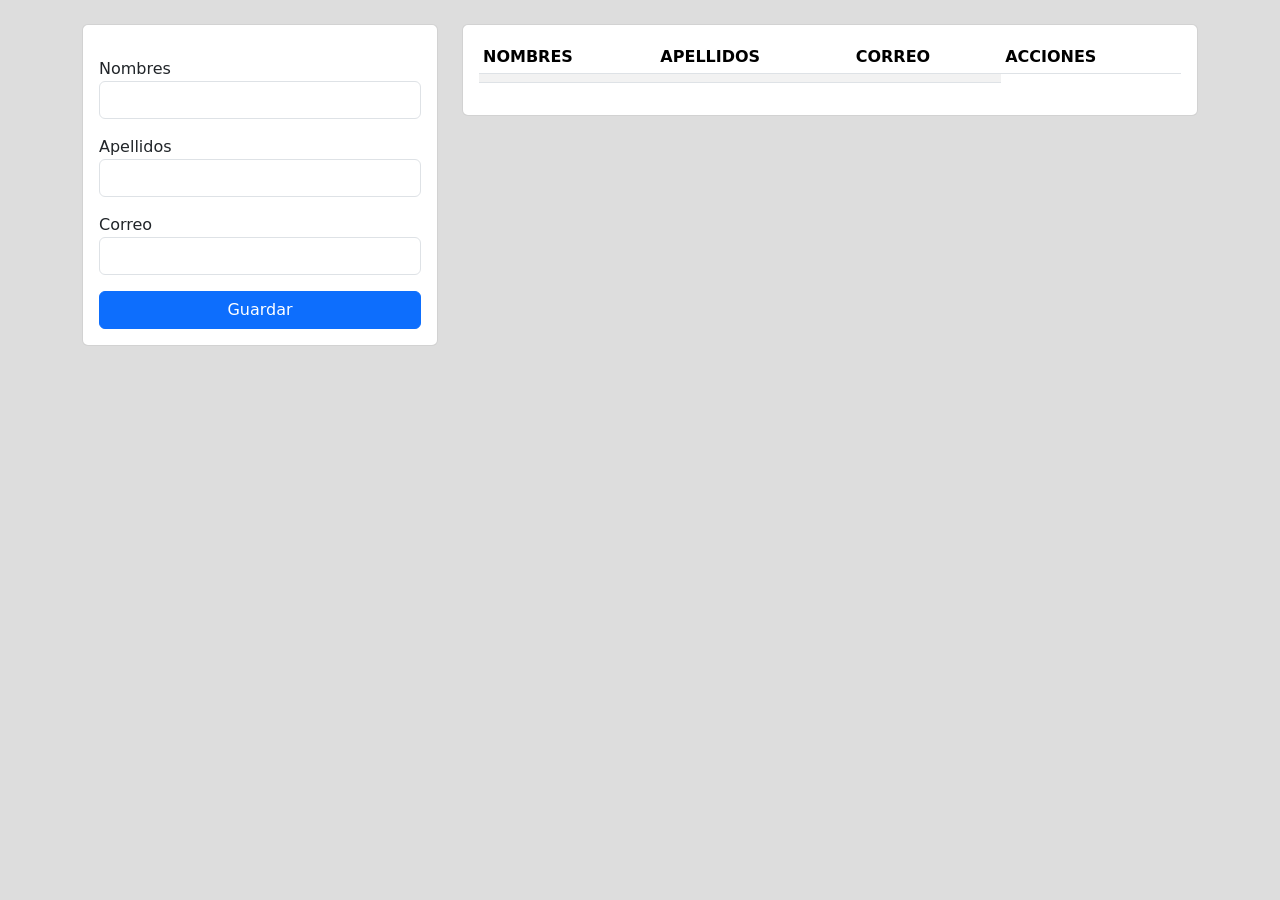
<file: clase3/index.html>
<!DOCTYPE html>
<html lang="en">
<head>
    <meta charset="UTF-8">
    <meta name="viewport" content="width=device-width, initial-scale=1.0">
    <title>Document</title>
    <link rel="stylesheet" href="https://cdn.jsdelivr.net/npm/bootstrap@5.0.2/dist/css/bootstrap.min.css">

</head>
<body style="background-color: #ddd;">
     <div class="container mt-4">
        <div class="row">
            <div class="col-md-4">
                <div class="card">
                    <div class="card-body">
                          <form action="">
                             <div class="mt-3">
                                 <label for="">Nombres</label>
                                 <input type="text" id="nombres" class="form-control">
                             </div>
                             <div class="mt-3">
                                <label for="">Apellidos</label>
                                <input type="text" id="apellidos" class="form-control">
                            </div>
                            <div class="mt-3">
                                <label for="">Correo</label>
                                <input type="text" id="correo" class="form-control">
                            </div>
                            <button type="button" onclick="guardarUsuario()" class="btn btn-primary w-100 mt-3">Guardar</button>
                          </form>
                    </div>
                </div>
            </div>
            <div class="col-md-8">
                <div class="card">
                    <div class="card-body">
                        <div class="table-responsive">
                            <table class="table table-striped table-hover table-sm">
                                <thead>
                                    <tr class="bg-primary text-white">
                                        <th>NOMBRES</th>
                                        <th>APELLIDOS</th>
                                        <th>CORREO</th>
                                        <th>ACCIONES</th>
                                    </tr>
                                </thead>
                                <!-- AQUI va el nuevo contenido-->
                                <tbody>
                                    <tr>
                                        <td id="resNombre"></td>
                                        <td id="resApellido"></td>
                                        <td id="resCorreo"></td>  
                                    </tr>
                                </tbody>
                            </table>
                        </div>
                    </div>
                </div>
            </div>
        </div>
     </div>
     <script src="./app.js"></script>
</body>
</html>
</file>
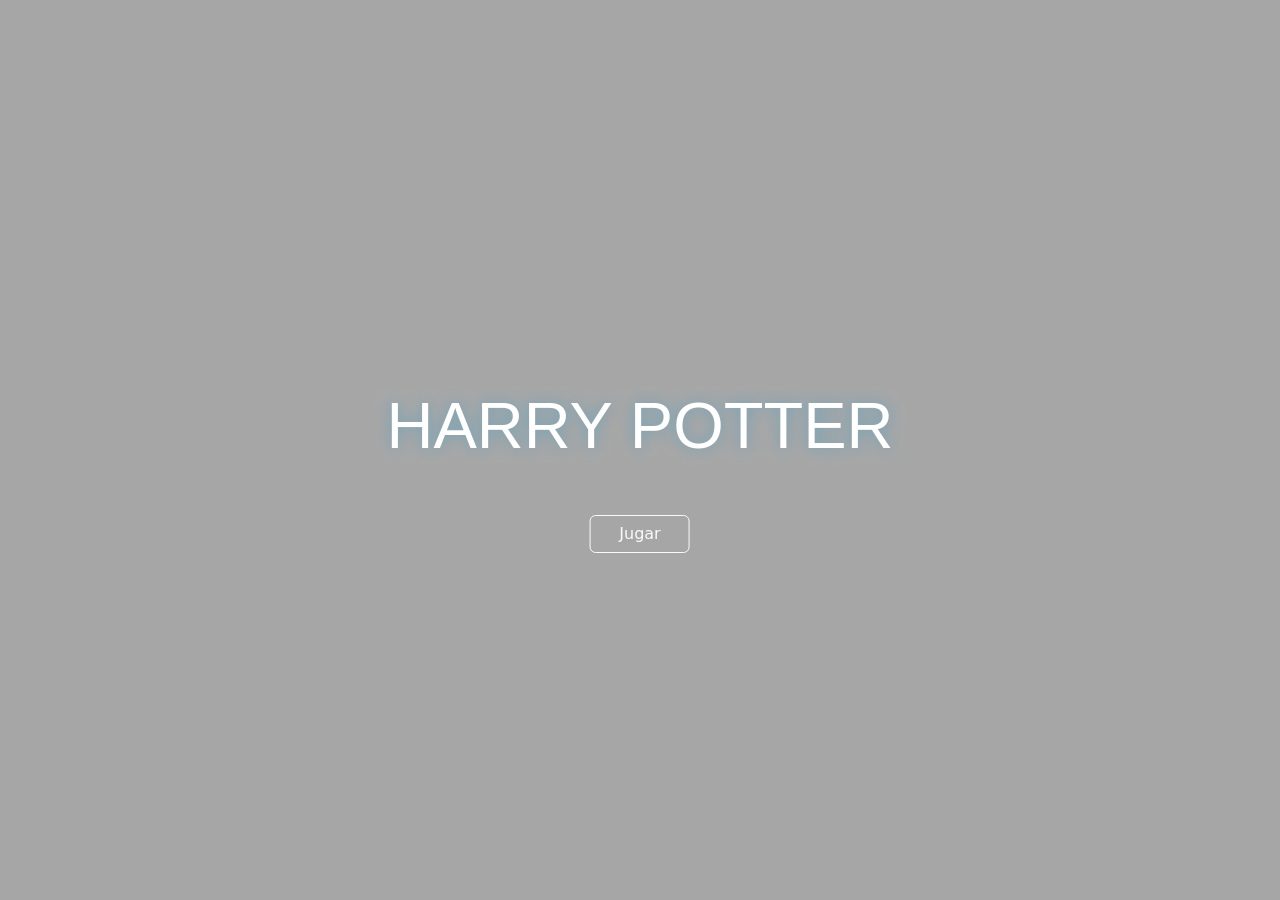
<file: harry poterrr/index.html>
<!DOCTYPE html>
<html lang="en">
  <head>
    <meta charset="UTF-8" />
    <meta name="viewport" content="width=device-width, initial-scale=1.0" />
    <title>Document</title>
    <link rel="stylesheet" href="./app.css" />
    <link href="https://fonts.cdnfonts.com/css/harry-potter" rel="stylesheet" />
    <link
      href="https://cdn.jsdelivr.net/npm/bootstrap@5.3.2/dist/css/bootstrap.min.css"
      rel="stylesheet"
      integrity="sha384-T3c6CoIi6uLrA9TneNEoa7RxnatzjcDSCmG1MXxSR1GAsXEV/Dwwykc2MPK8M2HN"
      crossorigin="anonymous"/>
  </head>

  
  <body>
    <div>
      <video class="video-1" src="./videos/video.mp4" muted loop autoplay></video>
      <div class="vd"></div>
    </div>

    <div class="primer">
      <div>
        <div class="position-absolute top-50 start-50 translate-middle">
          <h1 class="titulo mb-5 ">HARRY POTTER</h1>
          <div class="position-absolute top-50 start-50 translate-middle mt-5 ">
            <br>
            <br>
            <br>
            <button onclick="jugar()" type="button" class="btn btn-outline-light">Jugar</button>
          </div>
        </div>
      </div>
    </div>

    <script  src="./app.js"></script>
  </body>
</html>
</file>
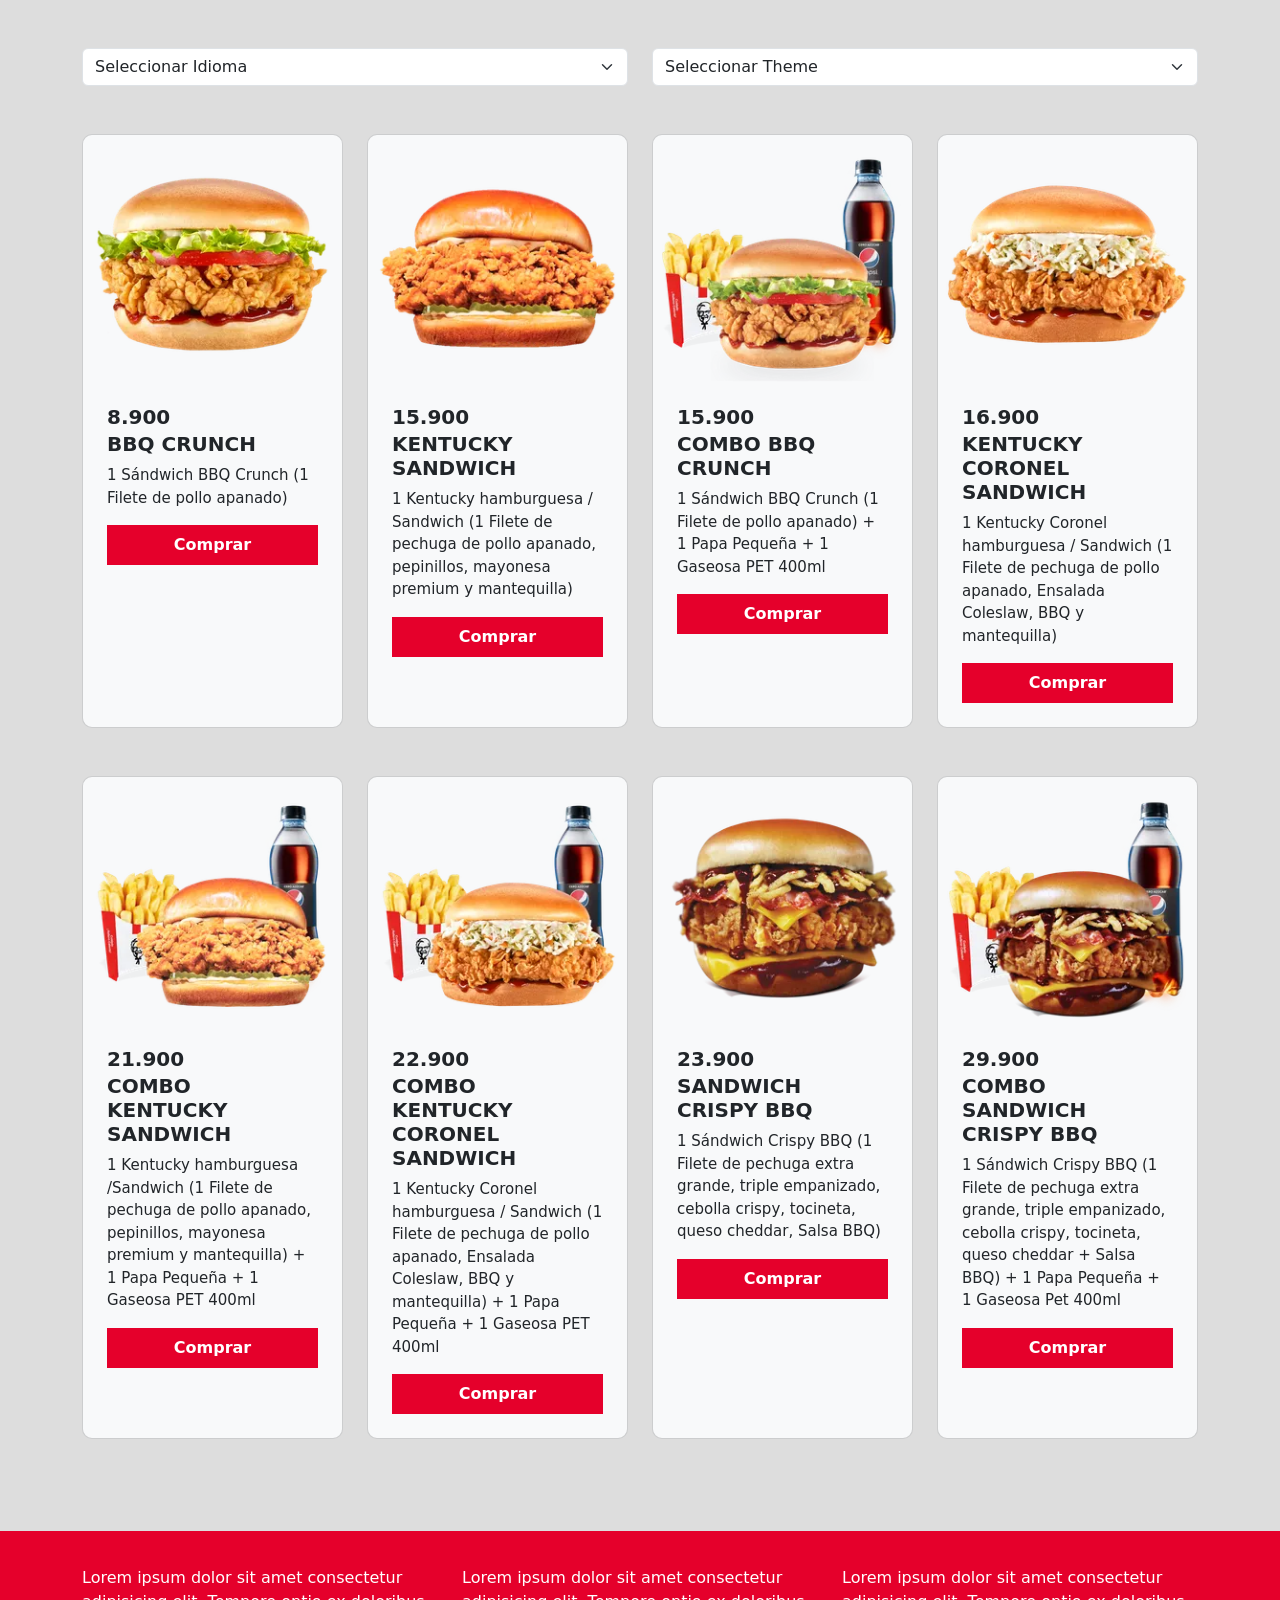
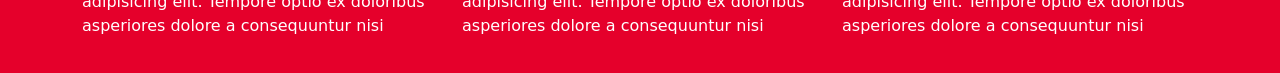
<file: kfc/index.html>
<!DOCTYPE html>
<html lang="en">
<head>
    <meta charset="UTF-8">
    <meta name="viewport" content="width=device-width, initial-scale=1.0">
    <title>Document</title>
    <link href="https://cdn.jsdelivr.net/npm/bootstrap@5.0.2/dist/css/bootstrap.min.css" rel="stylesheet" integrity="sha384-EVSTQN3/azprG1Anm3QDgpJLIm9Nao0Yz1ztcQTwFspd3yD65VohhpuuCOmLASjC" crossorigin="anonymous">
    <link rel="stylesheet" href="./app.css">
</head>
<body class="theme-claro">
    <section class="mt-5">
        <div class="container">
            <div class="row">
                <div class="col-md-6">
                    <select onchange="idioma()" id="idioma" class="form-select">
                        <option value="" disabled selected>Seleccionar Idioma</option>
                        <option value="es">Español</option>
                        <option value="en">Ingles</option>
                    </select>
                </div>
                <div class="col-md-6">
                    <select onchange="color()" name="" id="color" class="form-select">
                        <option value="" disabled selected>Seleccionar Theme</option>
                        <option value="light">Claro</option>
                        <option value="dark">Oscuro</option>
                    </select>
                </div>
            </div>
        </div>
    </section> 

    <section>
        <div class="container">
            <div class="row">
                <div class="col-md-3 col-sm-6 mt-5">
                    <div <div class="card p-2 h-100 bg-light  text-dark">
                        <img class="img-fluid" src="./images/hamburguesa-1.webp">
                        <div class="card-body">
                            <span class="precio">8.900</span>
                            <h2 class="nombre-producto" id="nombre-1">BBQ CRUNCH</h2>
                            <p class="descripcion" id="texto-1">1 Sándwich BBQ Crunch (1 Filete de pollo apanado)</p>
                            <button class="button-buy">Comprar</button>
                        </div>
                    </div>
                </div>

                <div class="col-md-3 col-sm-6 mt-5">
                    <div <div class="card p-2 h-100 bg-light  text-dark">
                        <img class="img-fluid" src="./images/hamburguesa-2.webp">
                        <div class="card-body"> 
                            <span class="precio">15.900</span>
                            <h2 class="nombre-producto" id="nombre-2">KENTUCKY SANDWICH</h2>
                            <p class="descripcion" id="texto-2">1 Kentucky hamburguesa / Sandwich (1 Filete de pechuga de pollo apanado, pepinillos, mayonesa premium y mantequilla)</p>
                            <button class="button-buy">Comprar</button>
                        </div>
                    </div>
                </div>

                <div class="col-md-3 col-sm-6 mt-5">
                    <div <div class="card p-2 h-100 bg-light  text-dark">
                        <img class="img-fluid" src="./images/hamburguesa-3.webp">
                        <div class="card-body">
                            <span class="precio">15.900</span>
                            <h2 class="nombre-producto" id="nombre-3">COMBO BBQ CRUNCH</h2>
                            <p class="descripcion" id="texto-3">1 Sándwich BBQ Crunch (1 Filete de pollo apanado) + 1 Papa Pequeña + 1 Gaseosa PET 400ml</p>
                            <button class="button-buy">Comprar</button>
                        </div>
                    </div>
                </div>

                <div class="col-md-3 col-sm-6 mt-5">
                    <div <div class="card p-2 h-100 bg-light  text-dark">
                        <img class="img-fluid" src="./images/hamburguesa-4.webp">
                        <div class="card-body">
                            <span class="precio">16.900</span>
                            <h2 class="nombre-producto" id="nombre-4">KENTUCKY CORONEL SANDWICH</h2>
                            <p class="descripcion" id="texto-4">1 Kentucky Coronel hamburguesa / Sandwich (1 Filete de pechuga de pollo apanado, Ensalada Coleslaw, BBQ y mantequilla)</p>
                            <button class="button-buy">Comprar</button>
                        </div>
                    </div>
                </div>

                <div class="col-md-3 col-sm-6 mt-5">
                    <div <div class="card p-2 h-100 bg-light  text-dark">
                        <img class="img-fluid" src="./images/hamburguesa-5.webp">
                        <div class="card-body">
                            <span class="precio">21.900</span>
                            <h2 class="nombre-producto" id="nombre-5">COMBO KENTUCKY SANDWICH</h2>
                            <p class="descripcion" id="texto-5">1 Kentucky hamburguesa /Sandwich (1 Filete de pechuga de pollo apanado, pepinillos, mayonesa premium y mantequilla) + 1 Papa Pequeña + 1 Gaseosa PET 400ml</p>
                            <button class="button-buy">Comprar</button>
                        </div>
                    </div>
                </div>

                <div class="col-md-3 col-sm-6 mt-5">
                    <div <div class="card p-2 h-100 bg-light  text-dark">
                        <img class="img-fluid" src="./images/hamburguesa-6.webp">
                        <div class="card-body">
                            <span class="precio">22.900</span>
                            <h2 class="nombre-producto" id="nombre-6">COMBO KENTUCKY CORONEL SANDWICH</h2>
                            <p class="descripcion" id="texto-6">1 Kentucky Coronel hamburguesa / Sandwich (1 Filete de pechuga de pollo apanado, Ensalada Coleslaw, BBQ y mantequilla) + 1 Papa Pequeña + 1 Gaseosa PET 400ml</p>
                            <button class="button-buy">Comprar</button>
                        </div>
                    </div>
                </div>

                <div class="col-md-3 col-sm-6 mt-5">
                    <div <div class="card p-2 h-100 bg-light  text-dark">
                        <img class="img-fluid" src="./images/hamburguesa-7.webp">
                        <div class="card-body">
                            <span class="precio">23.900</span>
                            <h2 class="nombre-producto" id="nombre-7">SANDWICH CRISPY BBQ</h2>
                            <p class="descripcion" id="texto-7">1 Sándwich Crispy BBQ (1 Filete de pechuga extra grande, triple empanizado, cebolla crispy, tocineta, queso cheddar, Salsa BBQ)</p>
                            <button class="button-buy">Comprar</button>
                        </div>
                    </div>
                </div>

                <div class="col-md-3 col-sm-6 mt-5">
                    <div <div class="card p-2 h-100 bg-light  text-dark">
                        <img class="img-fluid" src="./images/hamburguesa-8.webp">
                        <div class="card-body">
                            <span class="precio">29.900</span>
                            <h2 class="nombre-producto" id="nombre-8">COMBO SANDWICH CRISPY BBQ</h2>
                            <p class="descripcion" id="texto-8">1 Sándwich Crispy BBQ (1 Filete de pechuga extra grande, triple empanizado, cebolla crispy, tocineta, queso cheddar + Salsa BBQ) + 1 Papa Pequeña + 1 Gaseosa Pet 400ml</p>
                            <button class="button-buy">Comprar</button>
                        </div>
                    </div>
                </div>
            </div>
        </div>
    </section> 

    <br>
    <br>
    <br>

    <footer class="footer-claro">
        <div class="container">
            <div class="row">
                <div class="col-md-4">
                    <div>
                        Lorem ipsum dolor sit amet consectetur adipisicing elit. Tempore optio ex doloribus asperiores dolore a consequuntur nisi 
                    </div>
                </div>

                <div class="col-md-4">
                    <div>
                        Lorem ipsum dolor sit amet consectetur adipisicing elit. Tempore optio ex doloribus asperiores dolore a consequuntur nisi 
                    </div>
                </div>

                <div class="col-md-4">
                    <div>
                        Lorem ipsum dolor sit amet consectetur adipisicing elit. Tempore optio ex doloribus asperiores dolore a consequuntur nisi 
                    </div>
                </div>

            </div>
        </div>
    </footer>
    <script src="./app.js"></script>
</body>
</html>
</file>
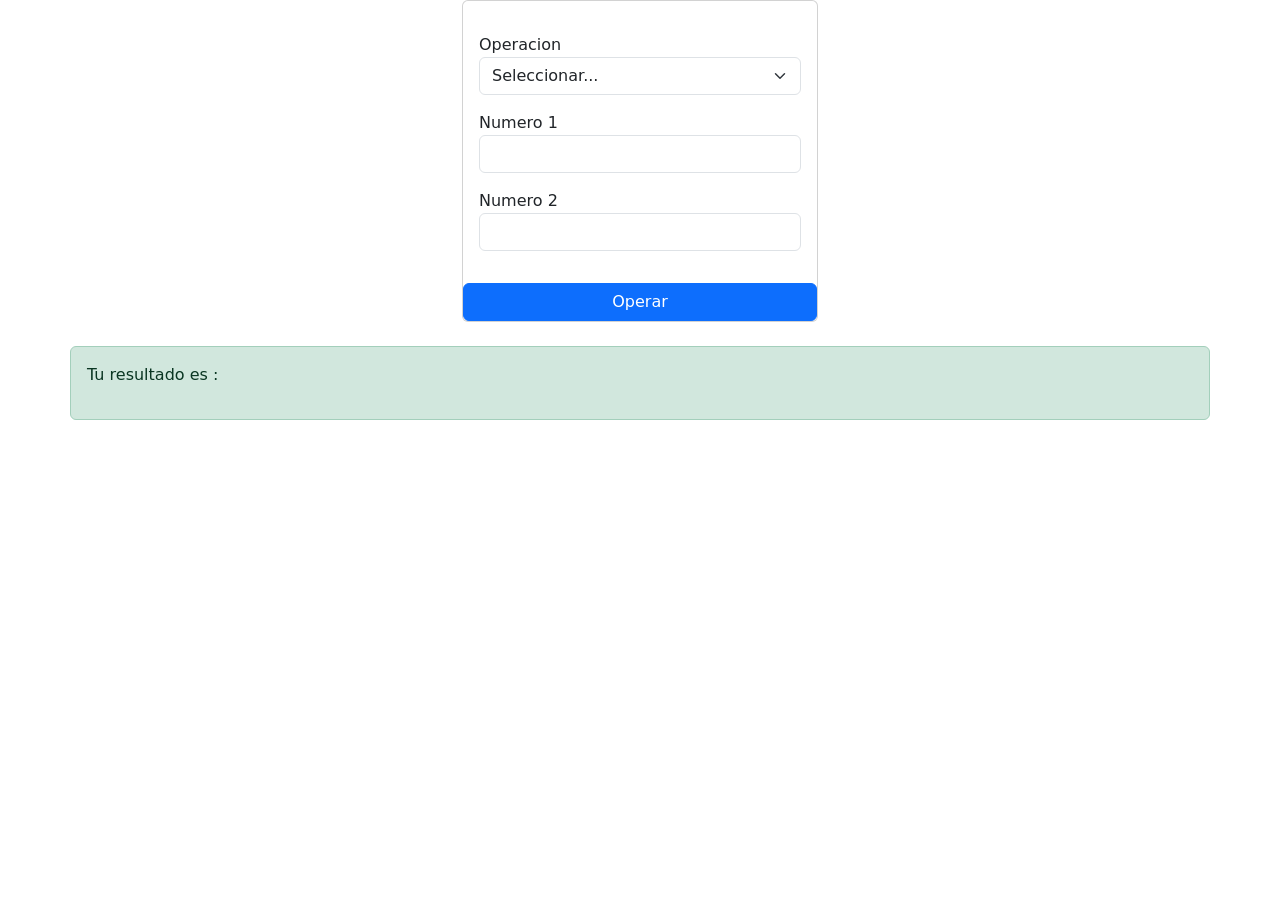
<file: clase2/index1.html>
<!DOCTYPE html>
<html lang="en">
<head>
    <meta charset="UTF-8">
    <meta name="viewport" content="width=device-width, initial-scale=1.0">
    <title>Document</title>
    <link rel="stylesheet" href="./app1.css">
    <link rel="stylesheet" href="https://cdn.jsdelivr.net/npm/bootstrap@5.0.2/dist/css/bootstrap.min.css">
</head>
<body>
    
     <div class="container">
        <div class="row">
            <div class="col-md-4 offset-md-4">
                  <div class="card">
                    <div class="card-body">
                    
                            <div class="form-group mt-3">
                                 <label for="">Operacion</label>
                                 <select name="" id="operacion" class="form-select">
            
                                    <option value="" selected disabled>Seleccionar...</option>
                                    <option value="suma">Suma</option>
                                    <option value="resta">Resta</option>
                                    <option value="multi">Multiplicacion</option>
                                    <option value="divi">Division</option>
                                 </select>
                            </div>


                            <div class="form-group mt-3">
                                <label for="">Numero 1</label>
                                <input type="text" id="num1" class="form-control">
                                   
                            </div>


                            <div class="form-group mt-3">
                                <label for="">Numero 2</label>
                                <input type="text" id="num2" class="form-control">
                             
                        </div>
                            </div>
                            <button type="button" onclick="operaciones()" class="btn btn-primary mt-3 w-100">Operar</button>

                    </div>
                  </div>
                  <div class="alert alert-success mt-4">
                       Tu resultado es : <p id="resul"></p>
                  </div>
            </div>
        </div>
     </div>
    <script src="./app1.js"></script>
</body>
</html>
</file>
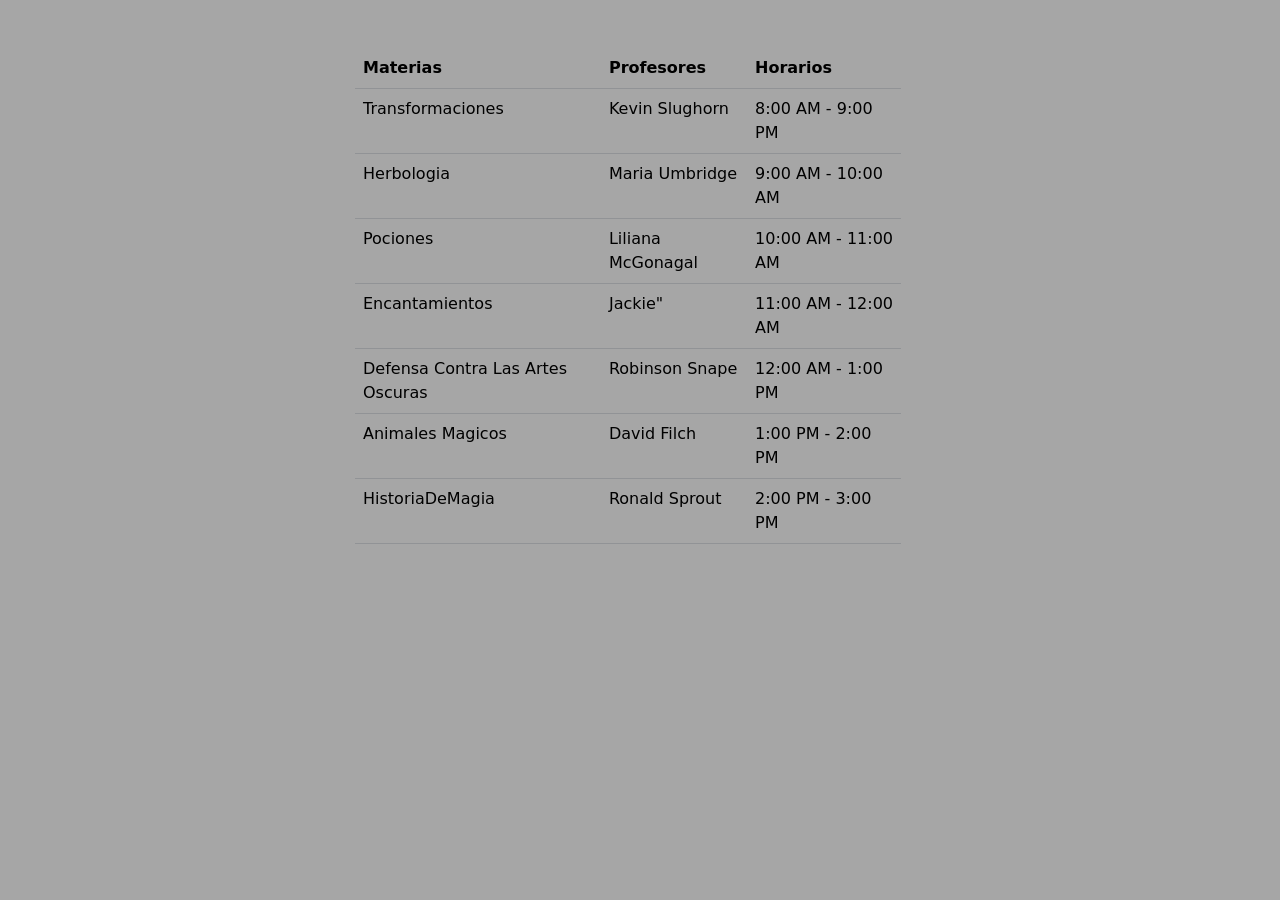
<file: harry poterrr/boggart.html>
<!DOCTYPE html>
<html lang="en">
<head>
    <meta charset="UTF-8">
    <meta name="viewport" content="width=device-width, initial-scale=1.0">
    <title>Document</title>
    <link rel="stylesheet" href="./app.css">
    <link href="https://fonts.cdnfonts.com/css/harry-potter" rel="stylesheet" />
    <link
    href="https://cdn.jsdelivr.net/npm/bootstrap@5.3.2/dist/css/bootstrap.min.css"
    rel="stylesheet"
    integrity="sha384-T3c6CoIi6uLrA9TneNEoa7RxnatzjcDSCmG1MXxSR1GAsXEV/Dwwykc2MPK8M2HN"
    crossorigin="anonymous"/>
</head>
<body>

    <div>
        <video class="video-1" src="./videos/video3.mp4" muted loop autoplay></video>
        <div class="vd"></div>
      </div>

    <section>
        <div class="container">
            <div class="row">
                <div class="col-md-6">
                    <table class="table offset-6 mt-5">
                        <thead>
                            <tr>
                            <th scope="col">Materias</th>
                            <th scope="col">Profesores</th>
                            <th scope="col">Horarios</th>

                            </tr>
                        </thead>
                        <tbody>
                            <tr>
                            <td>Transformaciones</td>
                            <td>Kevin Slughorn</td>
                            <td>8:00 AM - 9:00 PM</td>
                            </tr>
                            <tr>
                            <td>Herbologia</td>
                            <td>Maria Umbridge</td>
                            <td>9:00 AM - 10:00 AM</td>
                            </tr>
                            <tr>
                            <td>Pociones</td>
                            <td>Liliana McGonagal</td>
                            <td>10:00 AM - 11:00 AM</td>
                            </tr>
                            <tr>
                            <td>Encantamientos</td>
                            <td>Jackie"</td>
                            <td>11:00 AM - 12:00 AM</td>
                            </tr>
                            <tr>
                            <td>Defensa Contra Las Artes Oscuras</td>
                            <td>Robinson Snape</td>
                            <td>12:00 AM - 1:00 PM</td>
                            </tr>
                            <tr>
                            <td>Animales Magicos</td>
                            <td>David Filch</td>
                            <td>1:00 PM - 2:00 PM</td>
                            </tr>
                            <tr>
                            <td>HistoriaDeMagia</td>
                            <td>Ronald Sprout</td>
                            <td>2:00 PM - 3:00 PM</td>
                            </tr>
                        </tbody>
                        </table>
                </div>
            </div>
        </div>
    </section>
    
    <script src="./app.js"></script>
</body>
</html>
</file>
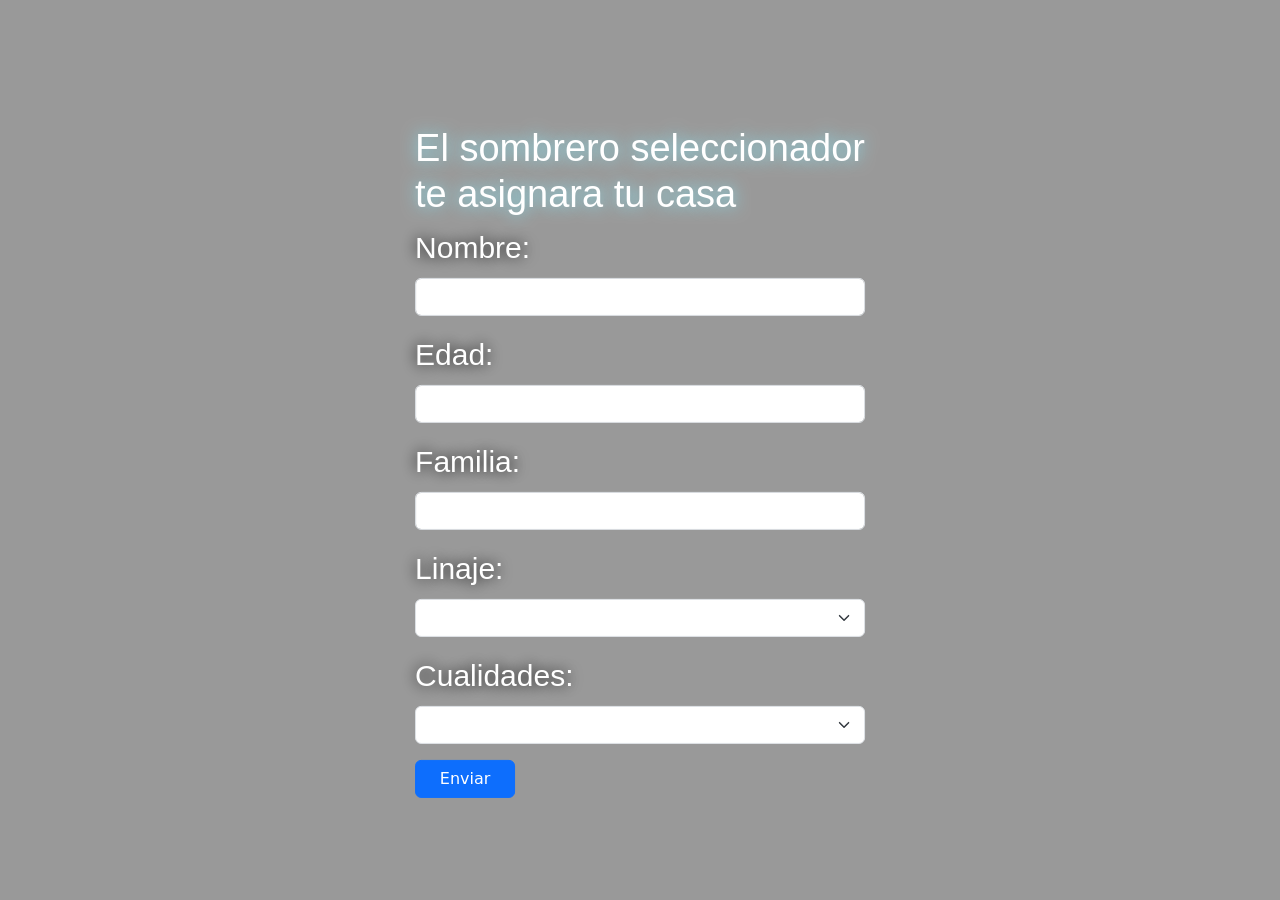
<file: harry poterrr/casa.html>
<!DOCTYPE html>
<html lang="en">
  <head>
    <meta charset="UTF-8" />
    <meta name="viewport" content="width=device-width, initial-scale=1.0" />
    <title>Document</title>
    <link rel="stylesheet" href="./app.css">
    <link href="https://fonts.cdnfonts.com/css/harry-potter" rel="stylesheet" />
    <link
    href="https://cdn.jsdelivr.net/npm/bootstrap@5.3.2/dist/css/bootstrap.min.css"
    rel="stylesheet"
    integrity="sha384-T3c6CoIi6uLrA9TneNEoa7RxnatzjcDSCmG1MXxSR1GAsXEV/Dwwykc2MPK8M2HN"
    crossorigin="anonymous"/>
  </head>


  <body class="fondo" >
    <div>
      <video class="video-1" src="./videos/video1.mp4" muted loop autoplay></video> 
      <!-- <img src="./sombrero.jpg" alt=""> -->
      <div class="vd2"></div>
    </div>

    <div class="primer">
      <div>
        <div class="position-absolute top-50 start-50 translate-middle">
          <div>
            <br>
            <h3 class="sub1">El sombrero seleccionador
              <br> te asignara tu casa</h3>
          </div>
          <form>
            <div class="mb-3">
              <label for="idNombre" class="form-label">Nombre:</label>
              <input type="text" class="form-control" id="idNombre" aria-describedby="emailHelp">
            </div>
            
            <div class="mb-3">
                <label for="idEdad" class="form-label">Edad:</label>
                <input type="text" class="form-control" id="idEdad" aria-describedby="emailHelp">
              </div>
      
            <div class="mb-3">
                <label for="idFamilia" class="form-label">Familia:</label>
                <input type="text" class="form-control" id="idFamilia" aria-describedby="emailHelp">
              </div>
              
            <div class="mb-3">
                <label for="idLinaje" class="form-label">Linaje:</label>
                <select  id="idLinaje" class="form-select" aria-label="Default select example">
                    <option selected></option>
                    <option class="linaje-1" value="l-1">Muggle</option>
                    <option class="linaje-2" value="l-2">Mestizo</option>
                    <option class="linaje-3" value="l-3">Sangre pura</option>
                </select>
            </div>
      
            <div class="mb-3">
                <label for="idCualidades" class="form-label">Cualidades:</label>
                <select id="idCualidades" class="form-select" aria-label="Default select example">
                    <option selected></option>
                    <option class="cualidad-1" value="c-1">Valor, fuerza, audacia</option>
                    <option class="cualidad-2" value="c-2">Justicia, Lealtad, Paciencia</option>
                    <option class="cualidad-3" value="c-3">Creatividad, Erudición, Inteligencia</option>
                    <option class="cualidad-4" value="c-4">Ambición, Determinación, Astucia</option>
                </select>
            </div>
              
      
            <button type="button" onclick="enviar1()" class="btn btn-primary">Enviar</button>
      
          </form>
        </div>
      </div>
    </div>

  <script src="./app.js"></script>
  </body>
</html>
</file>
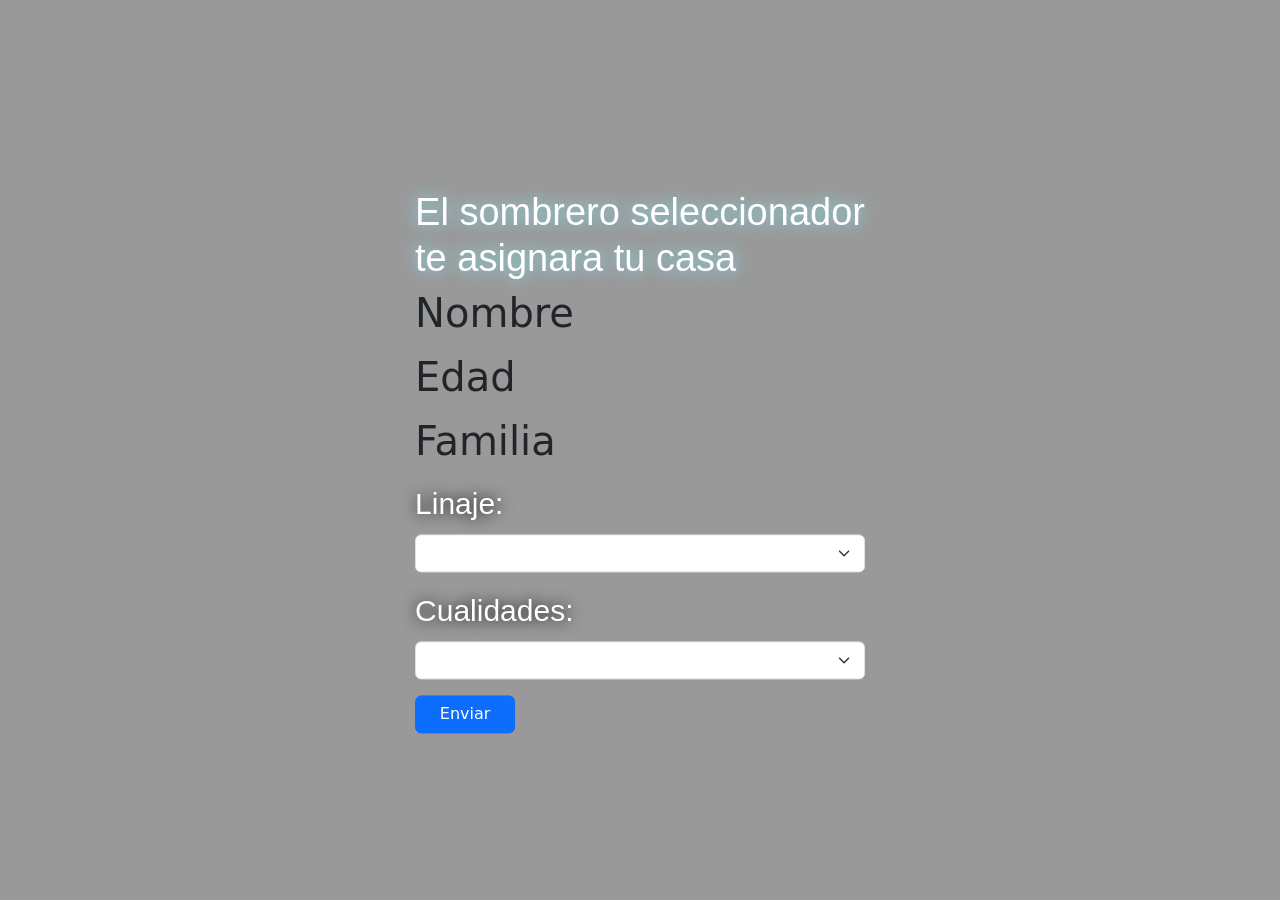
<file: harry poterrr/final.html>
<!DOCTYPE html>
<html lang="en">
<head>
    <meta charset="UTF-8">
    <meta name="viewport" content="width=device-width, initial-scale=1.0">
    <title>Document</title>
    <link rel="stylesheet" href="./app.css">
    <link href="https://fonts.cdnfonts.com/css/harry-potter" rel="stylesheet" />
    <link
    href="https://cdn.jsdelivr.net/npm/bootstrap@5.3.2/dist/css/bootstrap.min.css"
    rel="stylesheet"
    integrity="sha384-T3c6CoIi6uLrA9TneNEoa7RxnatzjcDSCmG1MXxSR1GAsXEV/Dwwykc2MPK8M2HN"
    crossorigin="anonymous"/>
</head>

<body>
    <div>
         
        <!-- <img src="./sombrero.jpg" alt=""> -->
        <div class="vd2"></div>
      </div>
  
      <div class="primer">
        <div>
          <div class="position-absolute top-50 start-50 translate-middle">
            <div>
              <br>
              <h3 class="sub1">El sombrero seleccionador
                <br> te asignara tu casa</h3>
            </div>
            <form>
              <div class="mb-3">
                <h1>Nombre</h1>
              </div>
              
              <div class="mb-3">
                  <h1>Edad</h1>
                </div>
        
              <div class="mb-3">
                  <h1>Familia</h1>
                </div>
                
              <div class="mb-3">
                  <label for="idLinaje" class="form-label">Linaje:</label>
                  <select  id="idLinaje" class="form-select" aria-label="Default select example">
                      <option selected></option>
                      <option class="linaje-1" value="l-1">Muggle</option>
                      <option class="linaje-2" value="l-2">Mestizo</option>
                      <option class="linaje-3" value="l-3">Sangre pura</option>
                  </select>
              </div>
        
              <div class="mb-3">
                  <label for="idCualidades" class="form-label">Cualidades:</label>
                  <select id="idCualidades" class="form-select" aria-label="Default select example">
                      <option selected></option>
                      <option class="cualidad-1" value="c-1">Valor, fuerza, audacia</option>
                      <option class="cualidad-2" value="c-2">Justicia, Lealtad, Paciencia</option>
                      <option class="cualidad-3" value="c-3">Creatividad, Erudición, Inteligencia</option>
                      <option class="cualidad-4" value="c-4">Ambición, Determinación, Astucia</option>
                  </select>
              </div>
                
        
              <button type="button" onclick="enviar1()" class="btn btn-primary">Enviar</button>
        
            </form>
          </div>
        </div>
      </div>
  
    <script src="./app.js"></script>
</body>
</html>
</file>
<file: harry poterrr/app.css>
.video-1{
    position: fixed;
    right: 0;
    bottom: 0;
    min-width: 100%;
    min-height: 100%;
    transform: translateX(calc((100%-100vw)/2));
    z-index: -2;
}

.titulo{
    font-family: 'Harry Potter', sans-serif;
    /* color: #00717f; */
    color: #ffffff;
    text-shadow: 0 0 15px #6aa3bd;
    /* text-shadow: 0 0 15px #000000;  */
    font-size: 65px;
                                         
}

body::-webkit-scrollbar {
    display: none;
}


/* .primer{
    display: flex;
    align-items: center;   
    justify-content: center;
    height: 100vh;
} */

.vd{
    height: 100vh;
    width: 100vw;
    position: absolute;
    top: 0;
    left: 0;
    background: #000;
    opacity: .35;

}

.btn{
    width: 100px;
}
/* .jugar{
    font-family: 'Harry Potter', sans-serif;
    color: #00717f; 
    color: #ffffff;
    text-shadow: 0 0 15px #000000; 
    font-size: 45px;
    
} */





/* parte 2 */
.linaje-1{
    font-family: 'Harry Potter', sans-serif;
}
.linaje-2{
    font-family: 'Harry Potter', sans-serif;
}
.linaje-3{
    font-family: 'Harry Potter', sans-serif;
}

.cualidad-1{
    font-family: 'Harry Potter', sans-serif;
}
.cualidad-2{
    font-family: 'Harry Potter', sans-serif;
}
.cualidad-3{
    font-family: 'Harry Potter', sans-serif;
}
.cualidad-4{
    font-family: 'Harry Potter', sans-serif;
}

/* .this{
    display: flex;
    align-items: center;
    font-family: 'Harry Potter', sans-serif;
} */

/* .fondo{
    width: 100%;
    height: 100%;
    background-size: cover;
    background-repeat: no-repeat;
}
 */
.form-label{
    color: white;
    text-shadow: 0 0 15px #000000;
    font-family: 'Harry Potter', sans-serif;
    font-size: 30px;
    
}

.vd1{
    height: 100vh;
    width: 100vw;
    position: absolute;
    top: 0;
    left: 0;
    background: #000;
    opacity: .50;
}





/* parte 3 */
.vd2{
    height: 100vh;
    width: 100vw;
    position: absolute;
    top: 0;
    left: 0;
    background: #000;
    opacity: .40;
}

.sub{
    font-family: 'Harry Potter', sans-serif;
    /* color: #00717f; */
    color: #ffffff;
    text-shadow: 0 0 15px #6aa3bd;
    /* text-shadow: 0 0 15px #000000;  */
    font-size: 35px;
}

.sub1{
    font-family: 'Harry Potter', sans-serif;
    color: white;
  /*   display: flex;
    align-items: center;
    justify-content: center; */
    font-size: 38px;
    text-shadow: 0 0 15px #88e0ef;
}
</file>
<file: kfc/app.css>
.theme-claro{
    background-color: #dddddd;
}

.theme-oscuro{
    /* background-color: #1a1919; */
    background-color:  #9c9c9c;
}

.precio{
   font-size: 20px;
   font-weight: bolder;
}

.nombre-producto{
    font-size: 20px;
    font-weight: bold;
}

.descripcion{
   font-size: 15px;
   font-weight: lighter;
}
.card{
    border-radius: 10px;
}

.button-buy{
    background-color: #E5002B;
    color: white;
    padding: 7px;
    border:none;
    width: 100%;
    border: 1px solid #E5002B ;
    font-weight: bolder;
}

.button-buy:hover{
    background-color: white;
    border:1px solid #E5002B;
    color: #E5002B;

}

.footer-claro{
    margin-top: 20px;
    background-color: #E5002B;
    color: white;
    padding: 35px;
}

.footer-oscuro{
    margin-top: 20px;
    background-color: rgb(25, 25, 249);
    color: white;
    padding: 35px;
}


.button-comprar{
    background-color: rgb(25, 25, 249);
    color: white;
    padding: 7px;
    border:none;
    width: 100%;
    border: 1px solid rgb(25, 25, 249);
    font-weight: bolder;
}

.button-comprar:hover{
    background-color: white;
    border:1px solid rgb(25, 25, 249);
    color: rgb(25, 25, 249);

}
</file>
<file: clase2/app1.css>
.letra{
    color: rgb(202, 0, 0);
}
</file>
